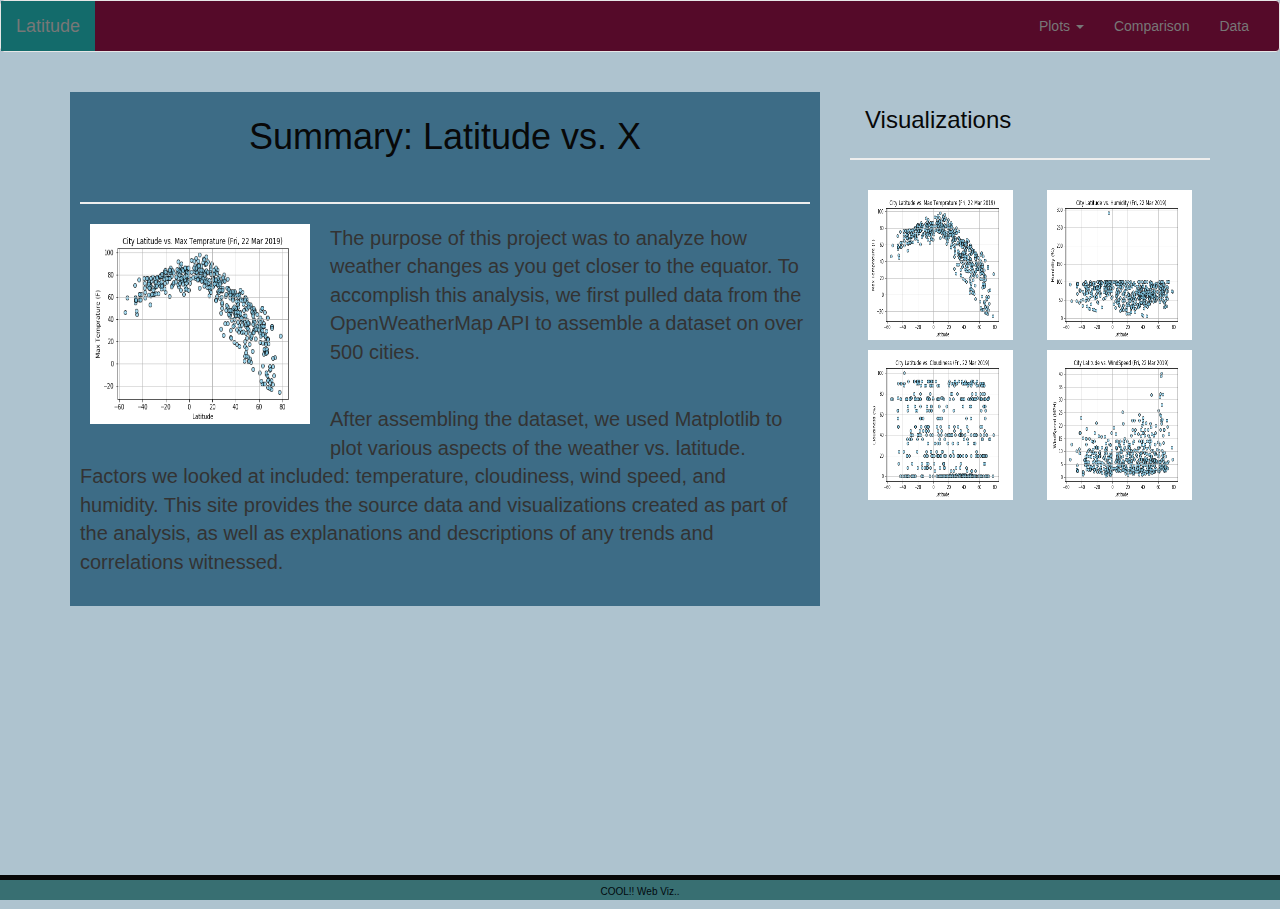
<file: index.html>
<!DOCTYPE html>


<html lang="en">
    <head>
        <meta charset="UTF-8">
        <meta name="viewport" content="width=device-width, initial-scale=1.0">
        <title>Weather Patterns closers to Equator</title>
        <link rel="stylesheet" href="https://maxcdn.bootstrapcdn.com/bootstrap/3.3.7/css/bootstrap.min.css">
        <link rel="stylesheet" href="styles.css">
    </head>    
    <body>
         <nav class="navbar navbar-default">
            <div class="container-fluid">
                <div class="navbar-header">
                    <button type="button" class="navbar-toggle collapsed" data-toggle="collapse" data-target="#bs-example-navbar-collapse-1" aria-expanded="false">
                        <span class="sr-only">Toggle navigation</span>
                        <span class="icon-bar"></span>
                        <span class="icon-bar"></span>
                        <span class="icon-bar"></span>
                    </button>
                    <a class="navbar-brand" href="index.html">Latitude</a>
                </div>
                <div class="collapse navbar-collapse" id="bs-example-navbar-collapse-1">
                    <ul class="nav navbar-nav navbar-right">
                        <li class="dropdown">
                        <a href="#" class="dropdown-toggle" data-toggle="dropdown" role="button" aria-haspopup="true" aria-expanded="false">Plots <span class="caret"></span></a>
                        <ul class="dropdown-menu">
                            <li><a href="max_temp.html">Max Temperature</a></li>
                            <li><a href="humidity.html">Humidity</a></li>
                            <li><a href="cloudiness.html">Cloudiness</a></li>
                            <li><a href="wind_speed.html">Wind Speed</a></li>
                        </ul>
                        <li><a href="data_comparison.html">Comparison</a></li>
                        <li><a href="weather_data.html">Data</a></li>
                    </ul>
                </div>
            </div>
        </nav>
                
        <div class="container">
            <div class="row">
                <div class="col-md-8">
                    <section class="summary">
                        <h1 id="sum-h1">Summary: Latitude vs. X</h1>
                        <hr class="hr-page"/>
                        <img id="sum-pic" src="City Latitude vs. Max Temprature.png" alt="City Latitude vs. Max Temprature"/>
                        <p>The purpose of this project was to analyze how weather changes as you get closer to the equator. To accomplish this analysis, we first pulled data from the OpenWeatherMap API to assemble a dataset on over 500 cities.</p>
                        <br/>
                        <p>After assembling the dataset, we used Matplotlib to plot various aspects of the weather vs. latitude. Factors we looked at included: temperature, cloudiness, wind speed, and humidity. This site provides the source data and visualizations created as part of the analysis, as well as explanations and descriptions of any trends and correlations witnessed.</p>
                    </section>
                </div>
                <div class="col-md-4">
                    <section class="add-summary">
                        <h2 id="vis-h2">Visualizations</h2>
                        <hr class="hr-page"/>
                        <div class="div_vis_img">
                             <a href="max_temp.html"><img class="vis_img" src="City Latitude vs. Max Temprature.png" alt="City Latitude vs. Max Temprature"/></a>
                             <a href="humidity.html"><img class="vis_img" src="City Latitude vs. Humidity.png" alt="City Latitude vs. Humidity"/></a>
                             <a href="cloudiness.html"><img class="vis_img" src="City Latitude vs. Cloudiness.png" alt="City Latitude vs. Cloudiness"></a>
                             <a href="wind_speed.html"><img class="vis_img" src="City Latitude vs. WindSpeed.png" alt="City Latitude vs. WindSpeed"></a>
                        </div>   
                    </section>
                </div>
            </div>
        </div>       
        <div class="footer navbar-fixed-bottom">
                <div class="footer-top"></div>
                <div class="container"> 
                <p class="footer-text">COOL!! Web Viz..</p>
                </div>
        </div>
       <script src="https://ajax.googleapis.com/ajax/libs/jquery/3.3.1/jquery.min.js"></script>
       <script src="https://maxcdn.bootstrapcdn.com/bootstrap/3.3.7/js/bootstrap.min.js"></script>
    </body>
</html>
</file>
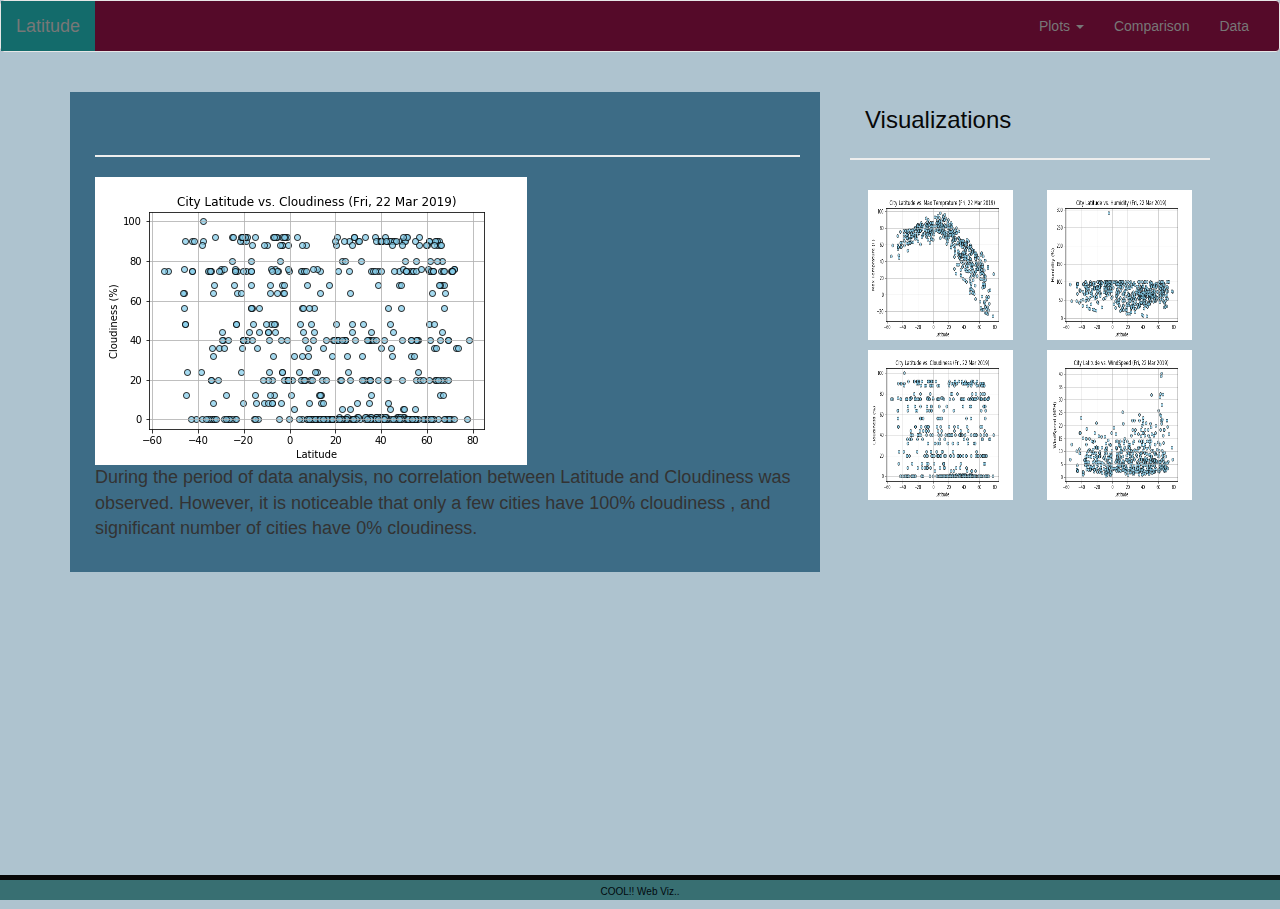
<file: cloudiness.html>
<!DOCTYPE html>

<html lang="en">

    <head>
        <meta charset="UTF-8">
        <meta name="viewport" content="width=device-width, initial-scale=1.0">
        <title>Bootstrap</title>
        <link rel="stylesheet" href="https://maxcdn.bootstrapcdn.com/bootstrap/3.3.7/css/bootstrap.min.css">
        
        <link rel="stylesheet" href="styles.css">
    </head>
    <body>
        <nav class="navbar navbar-default">
           <div class="container-fluid">
               
               <div class="navbar-header">
                   <button type="button" class="navbar-toggle collapsed" data-toggle="collapse" data-target="#bs-example-navbar-collapse-1" aria-expanded="false">
                       <span class="sr-only">Toggle navigation</span>
                       <span class="icon-bar"></span>
                       <span class="icon-bar"></span>
                       <span class="icon-bar"></span>
                   </button>
                   <a class="navbar-brand" href="index.html">Latitude</a>
               </div>
             
               <div class="collapse navbar-collapse" id="bs-example-navbar-collapse-1">
       
                    <ul class="nav navbar-nav navbar-right">
                      
                        <li class="dropdown">
                        <a href="#" class="dropdown-toggle" data-toggle="dropdown" role="button" aria-haspopup="true" aria-expanded="false">Plots <span class="caret"></span></a>
                        <ul class="dropdown-menu">
                            <li><a href="max_temp.html">Max Temperature</a></li>
                            <li><a href="humidity.html">Humidity</a></li>
                            <li><a href="cloudiness.html">Cloudiness</a></li>
                            <li><a href="wind_speed.html">Wind Speed</a></li>
                                    
                        </ul>
                       <li><a href="data_comparison.html">Comparison</a></li>
                       <li><a href="weather_data.html">Data</a></li>
                    </ul>
               </div><!-- /.navbar-collapse -->

           </div><!-- /.container-fluid -->
       </nav>
       <div class="container">
            <div class="row">
                <div class="col-md-8">
                    <section class="chart_page">
                    
                        <h1 class="page-h1">Cloudiness</h1>
                        <hr class="hr-page"/>
                        <img class="img-responsive" src="City Latitude vs. Cloudiness.png" alt="City Latitude vs. Cloudiness"/>
                        <p>During the period of data analysis, no correlation between Latitude and Cloudiness was observed. However, it is noticeable that only a few cities have 100% cloudiness , and significant number of cities have 0% cloudiness.</p>
                   
                    </section>
                </div>

                <div class="col-md-4">
                    <section class="add-summary">
                        <h2 id="vis-h2">Visualizations</h2>
                        <hr class="hr-page"/>
                        <div class="div_vis_img">
                            <a href="max_temp.html"><img class="vis_img" src="City Latitude vs. Max Temprature.png" alt="City Latitude vs. Max Temprature"/></a>
                            <a href="humidity.html"><img class="vis_img" src="City Latitude vs. Humidity.png" alt="City Latitude vs. Humidity"/></a>
                            <a href="cloudiness.html"><img class="vis_img" src="City Latitude vs. Cloudiness.png" alt="City Latitude vs. Cloudiness"></a>
                            <a href="wind_speed.html"><img class="vis_img" src="City Latitude vs. WindSpeed.png" alt="City Latitude vs. WindSpeed"></a>
                            </div>
                    </section>

                </div>
            </div>
        </div>      

        <div class="footer navbar-fixed-bottom">
        
            <div class="footer-top"></div>

            <div class="container">
                
                <p class="footer-text">COOL!! Web Viz..</p>
            </div>
        </div>

        <script src="https://ajax.googleapis.com/ajax/libs/jquery/3.3.1/jquery.min.js"></script>
        <script src="https://maxcdn.bootstrapcdn.com/bootstrap/3.3.7/js/bootstrap.min.js"></script>
    </body>
</html>
</file>
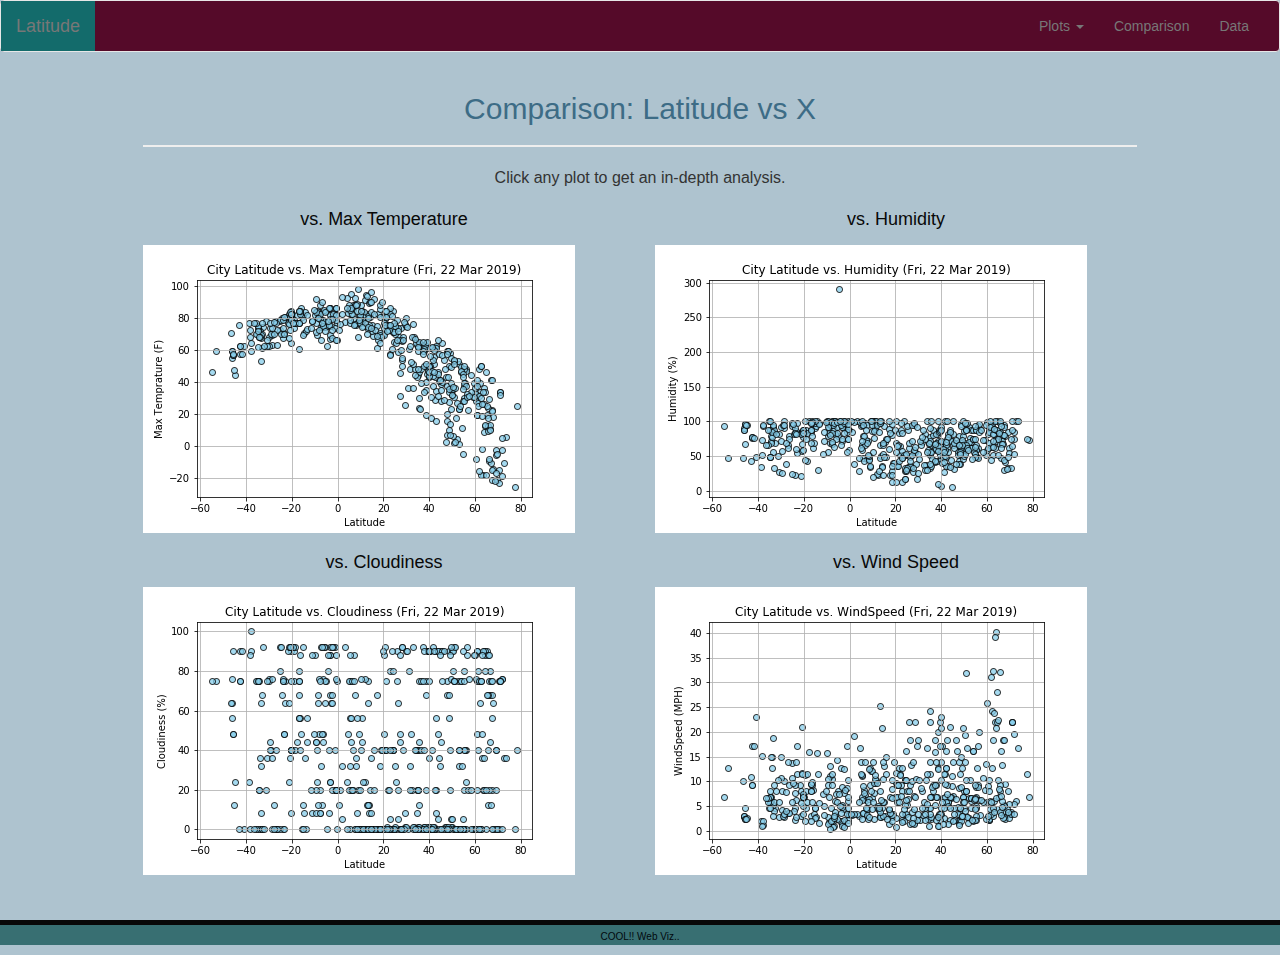
<file: data_comparison.html>
<!DOCTYPE html>

<html lang="en">
    <head>
         <meta charset="UTF-8">
         <meta name="viewport" content="width=device-width, initial-scale=1.0">
         <title>Weather Patterns closers to Equator</title>
         <link rel="stylesheet" href="https://maxcdn.bootstrapcdn.com/bootstrap/3.3.7/css/bootstrap.min.css">
        
         <link rel="stylesheet" href="styles.css">
    </head>
    <body>
         <nav class="navbar navbar-default">
            <div class="container-fluid">
                <div class="navbar-header">
                    <button type="button" class="navbar-toggle collapsed" data-toggle="collapse" data-target="#bs-example-navbar-collapse-1" aria-expanded="false">
                        <span class="sr-only">Toggle navigation</span>
                        <span class="icon-bar"></span>
                        <span class="icon-bar"></span>
                        <span class="icon-bar"></span>
                    </button>
                    <a class="navbar-brand" href="index.html">Latitude</a>
                </div>
                <div class="collapse navbar-collapse" id="bs-example-navbar-collapse-1">
        
                    <ul class="nav navbar-nav navbar-right">
                        <li class="dropdown">
                        <a href="#" class="dropdown-toggle" data-toggle="dropdown" role="button" aria-haspopup="true" aria-expanded="false">Plots <span class="caret"></span></a>
                        <ul class="dropdown-menu">
                                <li><a href="max_temp.html">Max Temperature</a></li>
                                <li><a href="humidity.html">Humidity</a></li>
                                <li><a href="cloudiness.html">Cloudiness</a></li>
                                <li><a href="wind_speed.html">Wind Speed</a></li>     
                        </ul>
                            
                        <li><a href="data_comparison.html">Comparison</a></li>
                        <li><a href="weather_data.html">Data</a></li>
                    </ul>
                </div>
            </div>
        </nav>
        
        <div class="comp container">
                <div class="row">
                    
                        <div class="col-md-12">
                            <h2 class="comp-h2">Comparison: Latitude vs X</h2>
                            <hr class="hr-page"/>
                            <p id="comp-p">Click any plot to get an in-depth analysis.</p>
                        </div>
                        <div class="col-md-6 col-sm-12 col-xs-12">
                            <h4 class="comp-h4">vs. Max Temperature</h4>
                            <a  href="max_temp.html"><img class="img-responsive comp_img" src="City Latitude vs. Max Temprature.png" alt="City Latitude vs. Max Temprature"/></a>
                        </div>
                        <div class="col-md-6 col-sm-12 col-xs-12">
                            <h4 class="comp-h4">vs. Humidity</h4>
                            <a  href="humidity.html"><img class="img-responsive comp_img" src="City Latitude vs. Humidity.png" alt="City Latitude vs. Humidity"/></a>
                        </div>

                        <div class="col-md-6 col-sm-12 col-xs-12">
                            <h4 class="comp-h4">vs. Cloudiness</h4>
                            <a href="cloudiness.html"><img class="img-responsive comp_img" src="City Latitude vs. Cloudiness.png" alt="City Latitude vs. Cloudiness"></a>
                        </div>

                        <div class="col-md-6 col-sm-12 col-xs-12">
                            <h4 class="comp-h4">vs. Wind Speed</h4>
                            <a href="wind_speed.html"><img class="img-responsive comp_img" src="City Latitude vs. WindSpeed.png" alt="City Latitude vs. WindSpeed"></a>
                        </div>
                </div>
                                     
            </div>
            
        <div class="footer navbar-fixed-bottom">
            <div class="footer-top"></div>
            <div class="container">
            <p class="footer-text">COOL!! Web Viz..</p>
            </div>
        </div>

        <script src="https://ajax.googleapis.com/ajax/libs/jquery/3.3.1/jquery.min.js"></script>
        <script src="https://maxcdn.bootstrapcdn.com/bootstrap/3.3.7/js/bootstrap.min.js"></script>
    </body>
</html>
</file>
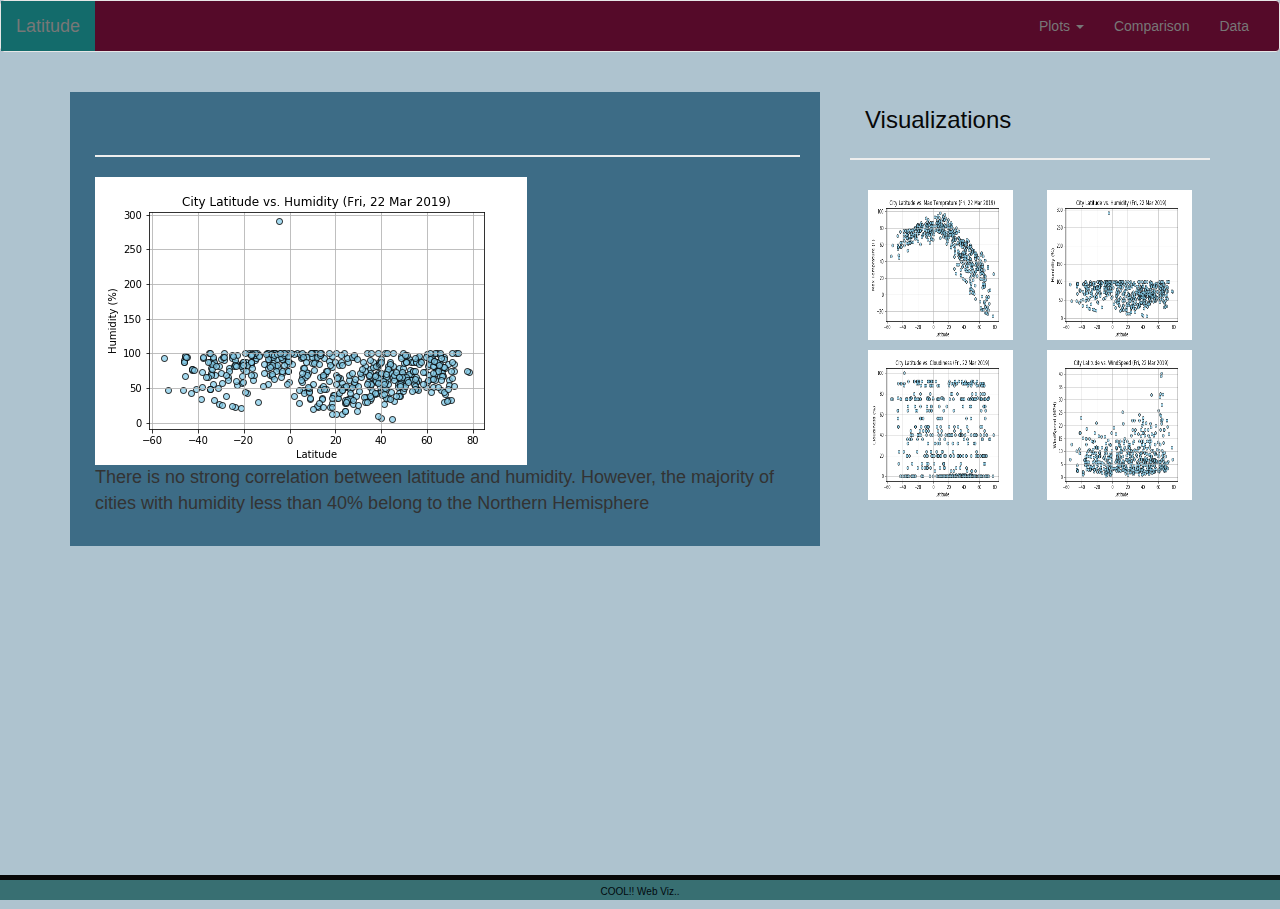
<file: humidity.html>
<!DOCTYPE html>

<html lang="en">
    <head>
        <meta charset="UTF-8">
        <meta name="viewport" content="width=device-width, initial-scale=1.0">
        <title>Weather Patterns closers to Equator</title>
        <link rel="stylesheet" href="https://maxcdn.bootstrapcdn.com/bootstrap/3.3.7/css/bootstrap.min.css">
        
        <link rel="stylesheet" href="styles.css">
    </head>
    <body>
        <nav class="navbar navbar-default">
           <div class="container-fluid">
               <div class="navbar-header">
                   <button type="button" class="navbar-toggle collapsed" data-toggle="collapse" data-target="#bs-example-navbar-collapse-1" aria-expanded="false">
                       <span class="sr-only">Toggle navigation</span>
                       <span class="icon-bar"></span>
                       <span class="icon-bar"></span>
                       <span class="icon-bar"></span>
                   </button>
                   <a class="navbar-brand" href="index.html">Latitude</a>
               </div>
               <div class="collapse navbar-collapse" id="bs-example-navbar-collapse-1">
       
                    <ul class="nav navbar-nav navbar-right">
                      
                        <li class="dropdown">
                        <a href="#" class="dropdown-toggle" data-toggle="dropdown" role="button" aria-haspopup="true" aria-expanded="false">Plots <span class="caret"></span></a>
                        <ul class="dropdown-menu">
                            <li><a href="max_temp.html">Max Temperature</a></li>
                            <li><a href="humidity.html">Humidity</a></li>
                            <li><a href="cloudiness.html">Cloudiness</a></li>
                            <li><a href="wind_speed.html">Wind Speed</a></li>
                                    
                        </ul>
                       <li><a href="data_comparison.html">Comparison</a></li>
                       <li><a href="weather_data.html">Data</a></li>
                    </ul>
               </div>
           </div>
       </nav>
       <div class="container">
        <div class="row">
            <div class="col-md-8">
                <section class="chart_page">
                    
                    <h1 class="page-h1">Humidity</h1>
                    <hr class="hr-page"/>
                    <img class="img-responsive" src="City Latitude vs. Humidity.png" alt="City Latitude vs. Humidity"/>
                    <p>There is no strong correlation between latitude and humidity. However, the majority of cities with humidity less than 40% belong to the Northern Hemisphere</p>
                </section>
            </div>
            <div class="col-md-4">
                <section class="add-summary">
                    <h2 id="vis-h2">Visualizations</h2>
                    <hr class="hr-page"/>
                    <div class="div_vis_img">
                        <a href="max_temp.html"><img class="vis_img" src="City Latitude vs. Max Temprature.png" alt="City Latitude vs. Max Temprature"/></a>
                        <a href="humidity.html"><img class="vis_img" src="City Latitude vs. Humidity.png" alt="City Latitude vs. Humidity"/></a>
                        <a href="cloudiness.html"><img class="vis_img" src="City Latitude vs. Cloudiness.png" alt="City Latitude vs. Cloudiness"></a>
                        <a href="wind_speed.html"><img class="vis_img" src="City Latitude vs. WindSpeed.png" alt="City Latitude vs. WindSpeed"></a>
                    </div>
                    
                </section>

            </div>
        </div>
      </div>      

      <div class="footer navbar-fixed-bottom">
            <div class="footer-top"></div>
            <div class="container">
                <p class="footer-text">COOL!! Web Viz..</p>
            </div>
      </div>
        <script src="https://ajax.googleapis.com/ajax/libs/jquery/3.3.1/jquery.min.js"></script>
        <script src="https://maxcdn.bootstrapcdn.com/bootstrap/3.3.7/js/bootstrap.min.js"></script>
    </body>
</html>
</file>
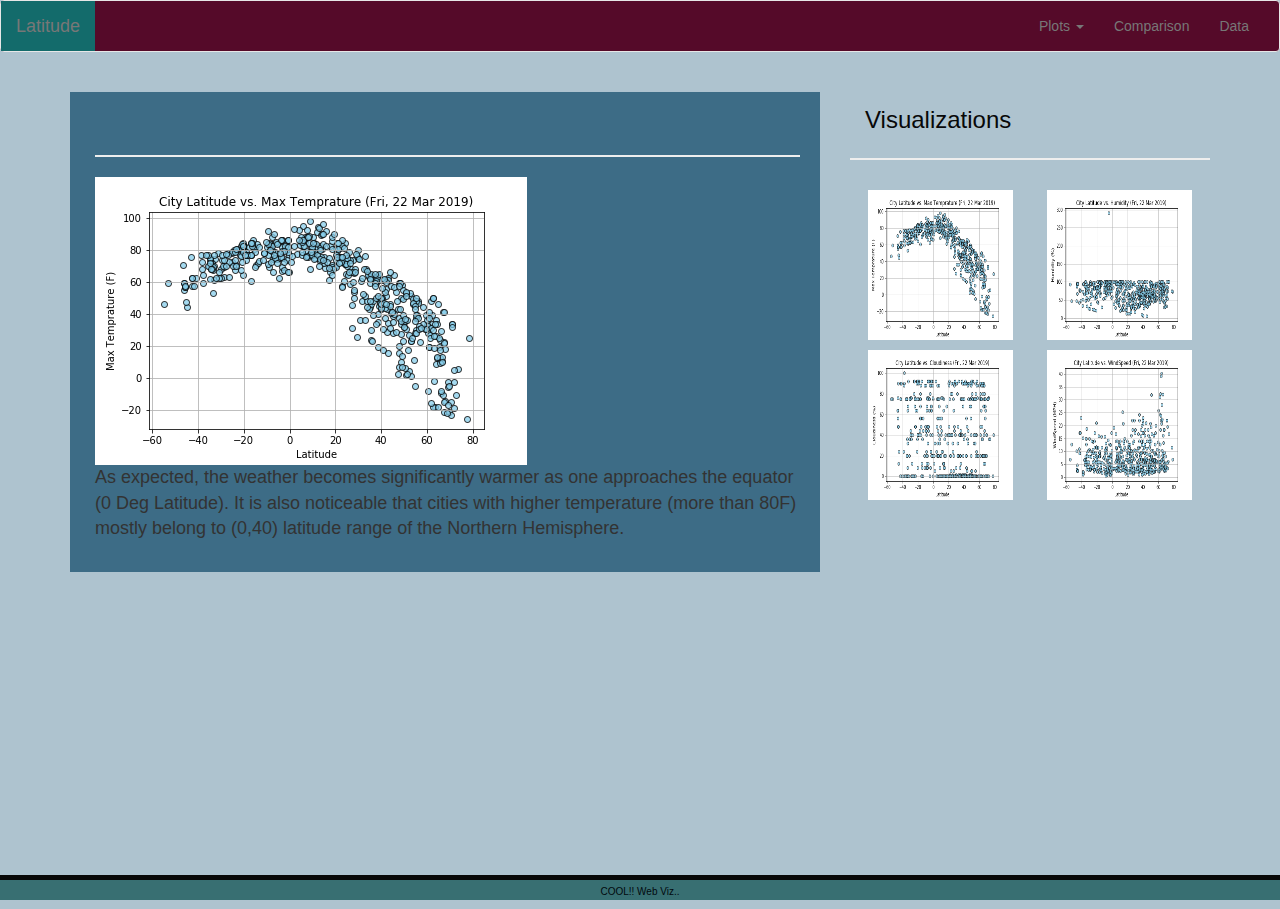
<file: max_temp.html>
<!DOCTYPE html>

<html lang="en">
    <head>
        <meta charset="UTF-8">
        <meta name="viewport" content="width=device-width, initial-scale=1.0">
        <title>Weather Patterns closers to Equator</title>
        <link rel="stylesheet" href="https://maxcdn.bootstrapcdn.com/bootstrap/3.3.7/css/bootstrap.min.css">
        <link rel="stylesheet" href="styles.css">
    </head>
    <body>
        <nav class="navbar navbar-default">
           <div class="container-fluid">
               <div class="navbar-header">
                   <button type="button" class="navbar-toggle collapsed" data-toggle="collapse" data-target="#bs-example-navbar-collapse-1" aria-expanded="false">
                       <span class="sr-only">Toggle navigation</span>
                       <span class="icon-bar"></span>
                       <span class="icon-bar"></span>
                       <span class="icon-bar"></span>
                   </button>
                   <a class="navbar-brand" href="index.html">Latitude</a>
               </div>
               <div class="collapse navbar-collapse" id="bs-example-navbar-collapse-1">
                    <ul class="nav navbar-nav navbar-right">
                        <li class="dropdown">
                        <a href="#" class="dropdown-toggle" data-toggle="dropdown" role="button" aria-haspopup="true" aria-expanded="false">Plots <span class="caret"></span></a>
                        <ul class="dropdown-menu">
                            <li><a href="max_temp.html">Max Temperature</a></li>
                            <li><a href="humidity.html">Humidity</a></li>
                            <li><a href="cloudiness.html">Cloudiness</a></li>
                            <li><a href="wind_speed.html">Wind Speed</a></li>    
                        </ul>
                       <li><a href="data_comparison.html">Comparison</a></li>
                       <li><a href="weather_data.html">Data</a></li>
                    </ul>
               </div>
           </div>
       </nav>
       <div class="container">
            <div class="row">
                <div class="col-md-8">
                    <section class="chart_page">
                    
                        <h1 class="page-h1">Max Temperature</h1>
                        <hr class="hr-page"/>
                        <img class="img-responsive img-h" src="City Latitude vs. Max Temprature.png" alt="City Latitude vs. Max Temprature"/>
                        <p>As expected, the weather becomes significantly warmer as one approaches the equator (0 Deg Latitude). It is also noticeable that cities with higher temperature (more than 80F) mostly belong to (0,40) latitude range of the Northern Hemisphere.</p>
                   
                    </section>
                </div>
                <div class="col-md-4">
                    <section class="add-summary">
                        <h2 id="vis-h2">Visualizations</h2>
                        <hr class="hr-page"/>
                        <div class="div_vis_img">
                            <a href="max_temp.html"><img class="vis_img" src="City Latitude vs. Max Temprature.png" alt="City Latitude vs. Max Temprature"/></a>
                            <a href="humidity.html"><img class="vis_img" src="City Latitude vs. Humidity.png" alt="City Latitude vs. Humidity"/></a>
                            <a href="cloudiness.html"><img class="vis_img" src="City Latitude vs. Cloudiness.png" alt="City Latitude vs. Cloudiness"></a>
                            <a href="wind_speed.html"><img class="vis_img" src="City Latitude vs. WindSpeed.png" alt="City Latitude vs. WindSpeed"></a>
                         </div>
                    </section>
                </div>
            </div>
        </div>      

        <div class="footer navbar-fixed-bottom">
                <div class="footer-top"></div>
                <div class="container">
                <p class="footer-text">COOL!! Web Viz..</p>
                </div>
        </div>
        <script src="https://ajax.googleapis.com/ajax/libs/jquery/3.3.1/jquery.min.js"></script>
        <script src="https://maxcdn.bootstrapcdn.com/bootstrap/3.3.7/js/bootstrap.min.js"></script>
    </body>
</html>
</file>
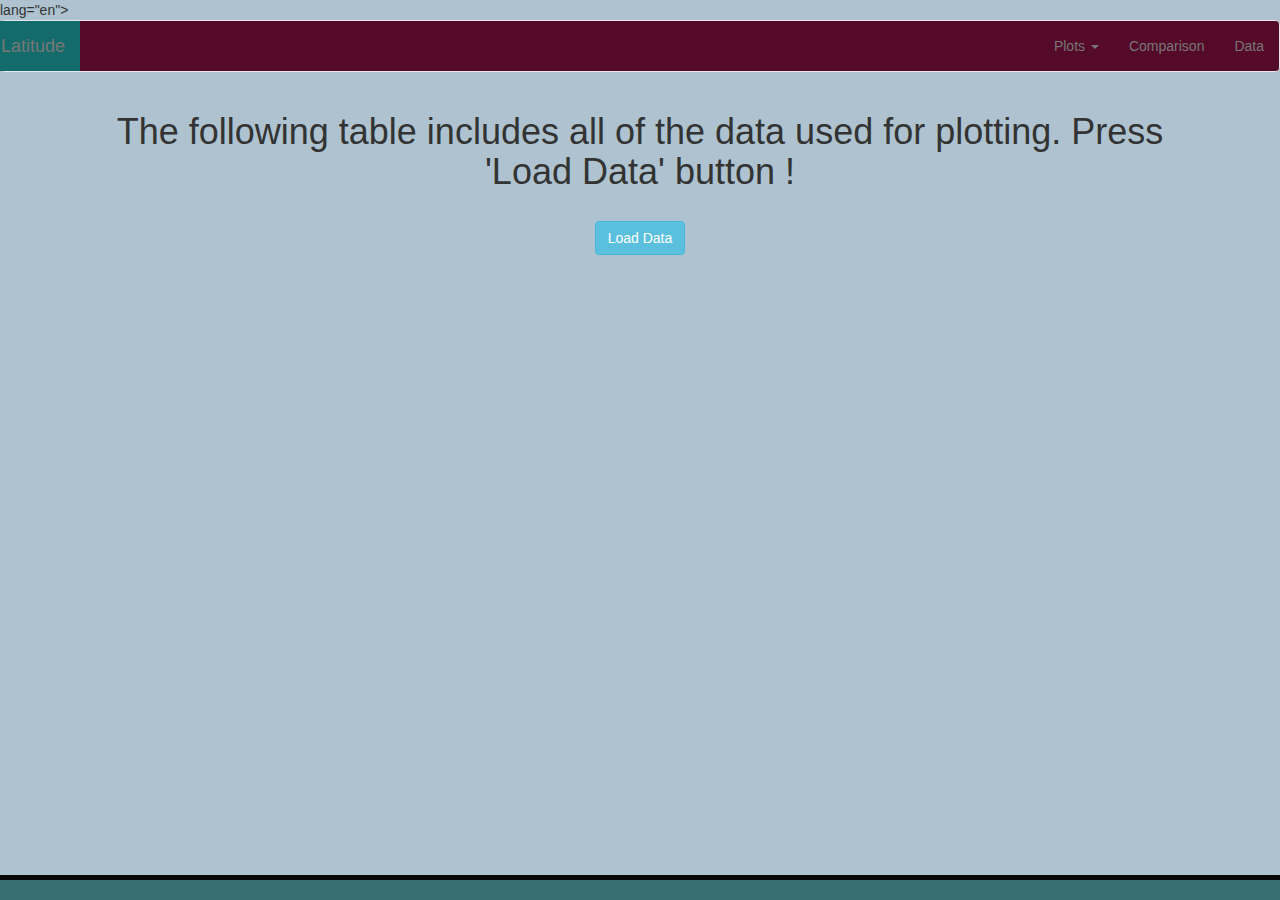
<file: weather_data.html>
<!DOCTYPE html>

<html> lang="en">
    <head>
         <meta charset="UTF-8">
         <meta name="viewport" content="width=device-width, initial-scale=1.0">
         <title>Weather Patterns closers to Equator</title>
         <link rel="stylesheet" href="https://maxcdn.bootstrapcdn.com/bootstrap/3.3.7/css/bootstrap.min.css">
        
         <link rel="stylesheet" href="styles.css">
    </head>
 <body>
    <nav class="navbar navbar-default">
                <div class="container-fluid">
                   <div class="row">
                    <div class="navbar-header">
                        <button type="button" class="navbar-toggle collapsed" data-toggle="collapse" data-target="#bs-example-navbar-collapse-1" aria-expanded="false">
                            <span class="sr-only">Toggle navigation</span>
                            <span class="icon-bar"></span>
                            <span class="icon-bar"></span>
                            <span class="icon-bar"></span>
                        </button>
                        <div class="col-8">
                             <a class="navbar-brand" href="index.html">Latitude</a>
                        </div>
                    </div>
   
                    <div class="collapse navbar-collapse" id="bs-example-navbar-collapse-1">
                
                        <ul class="nav navbar-nav navbar-right">
                              
                            <li class="dropdown">
                            <a href="#" class="dropdown-toggle" data-toggle="dropdown" role="button" aria-haspopup="true" aria-expanded="false">Plots <span class="caret"></span></a>
                            <ul class="dropdown-menu">
                                <li><a href="max_temp.html">Max Temperature</a></li>
                                <li><a href="humidity.html">Humidity</a></li>
                                <li><a href="cloudiness.html">Cloudiness</a></li>
                                <li><a href="wind_speed.html">Wind Speed</a></li>        
                            </ul>
                                    
                            <li><a href="data_comparison.html">Comparison</a></li>
                            <li><a href="weather_data.html">Data</a></li>
                        </ul>
                    </div>
                    
                    </div>
                 </div>
    </nav>
  <div class="container">
   <div class="table-responsive">
    <h1 align="center">The following table includes all of the data used for plotting.  Press 'Load Data' button !</h1>
    <br />
    <div align="center">
     <button type="button" name="load_data" id="load_data" class="btn btn-info">Load Data</button>
    </div>
    <br />
    <div id="weather_table">
    </div>
   </div>
  </div>

  <div class="footer navbar-fixed-bottom">
        <div class="footer-top"></div>
        <div class="container">    
            <p class="footer-text"></p>
        </div>
  </div>

 </body>
</html>

<script src="https://ajax.googleapis.com/ajax/libs/jquery/3.3.1/jquery.min.js"></script>
<script src="https://maxcdn.bootstrapcdn.com/bootstrap/3.3.7/js/bootstrap.min.js"></script>

<script>
$(document).ready(function(){
 $('#load_data').click(function(){
  $.ajax({
   url:"cities_weather_data.csv",
   dataType:"text",
   success:function(data)
   {
    var cities_weather_data = data.split(/\r?\n|\r/);
    var table_data = '<table class="table table-bordered table-striped">';
    for(var count = 0; count<cities_weather_data.length; count++)
    {
     var cell_data = cities_weather_data[count].split(",");
     table_data += '<tr>';
     for(var cell_count=0; cell_count<cell_data.length; cell_count++)
     {
      if(count === 0)
      {
       table_data += '<th>'+cell_data[cell_count]+'</th>';
      }
      else
      {
       table_data += '<td>'+cell_data[cell_count]+'</td>';
      }
     }
     table_data += '</tr>';
    }
    table_data += '</table>';
    $('#weather_table').html(table_data);
   }
  });
 });
 
});
</script>
</file>
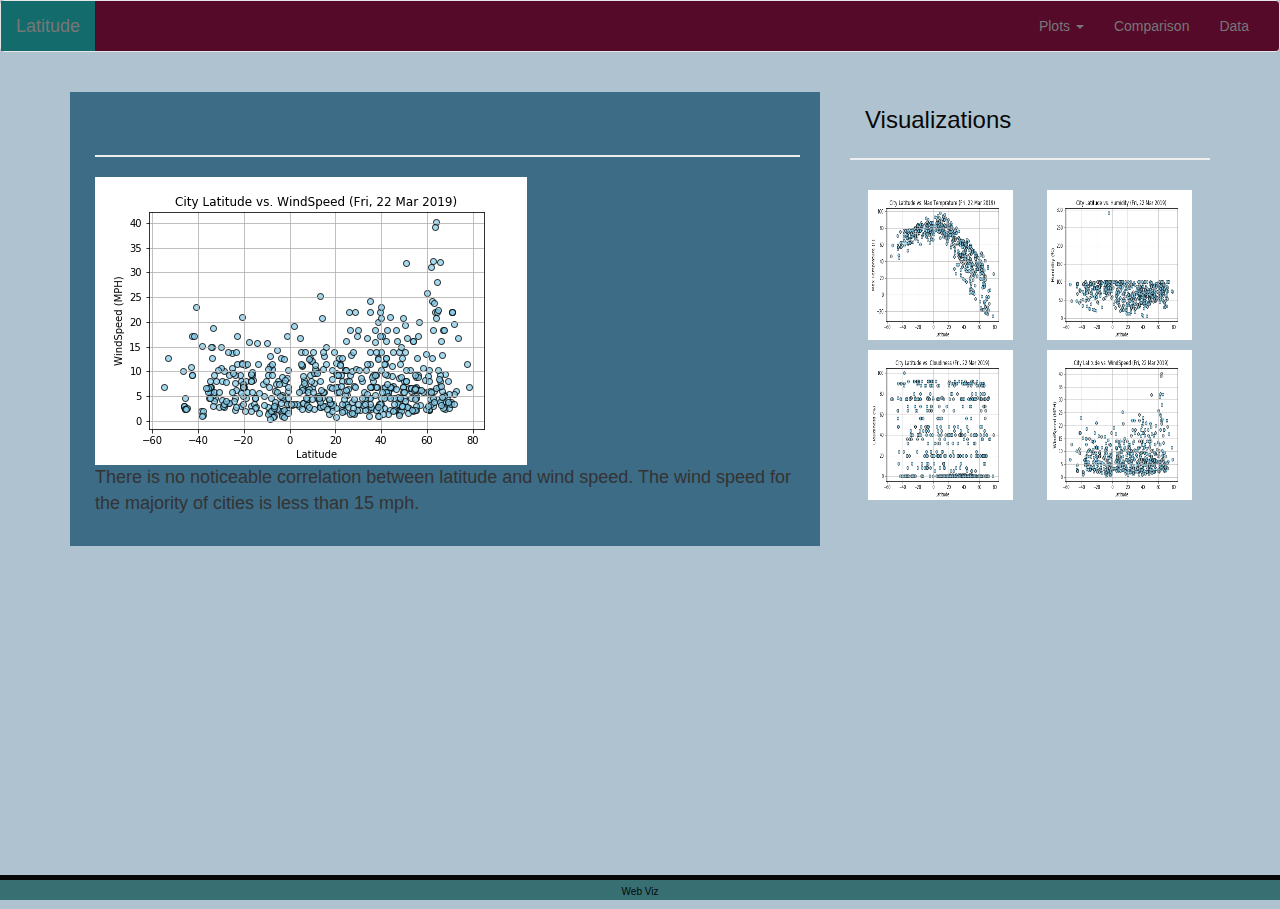
<file: wind_speed.html>
<!DOCTYPE html>

<html lang="en">
    <head>
        <meta charset="UTF-8">
        <meta name="viewport" content="width=device-width, initial-scale=1.0">
        <title>Bootstrap</title>
        <link rel="stylesheet" href="https://maxcdn.bootstrapcdn.com/bootstrap/3.3.7/css/bootstrap.min.css">
        
        <link rel="stylesheet" href="styles.css">
    </head>
    <body>
        <nav class="navbar navbar-default">
           <div class="container-fluid">
               <div class="navbar-header">
                   <button type="button" class="navbar-toggle collapsed" data-toggle="collapse" data-target="#bs-example-navbar-collapse-1" aria-expanded="false">
                       <span class="sr-only">Toggle navigation</span>
                       <span class="icon-bar"></span>
                       <span class="icon-bar"></span>
                       <span class="icon-bar"></span>
                   </button>
                   <a class="navbar-brand" href="index.html">Latitude</a>
               </div>
               <div class="collapse navbar-collapse" id="bs-example-navbar-collapse-1">
       
                    <ul class="nav navbar-nav navbar-right">
                      
                        <li class="dropdown">
                        <a href="#" class="dropdown-toggle" data-toggle="dropdown" role="button" aria-haspopup="true" aria-expanded="false">Plots <span class="caret"></span></a>
                        <ul class="dropdown-menu">
                            <li><a href="max_temp.html">Max Temperature</a></li>
                            <li><a href="humidity.html">Humidity</a></li>
                            <li><a href="cloudiness.html">Cloudiness</a></li>
                            <li><a href="wind_speed.html">Wind Speed</a></li>
                                    
                        </ul>
                       <li><a href="data_comparison.html">Comparison</a></li>
                       <li><a href="weather_data.html">Data</a></li>
                    </ul>
               </div>

           </div>
       </nav>
       <div class="container">
            <div class="row">
                <div class="col-md-8">
                    <section class="chart_page">
                    
                        <h1 class="page-h1">Wind Speed</h1>
                        <hr class="hr-page"/>
                        <img class="img-responsive" src="City Latitude vs. WindSpeed.png" alt="City Latitude vs. WindSpeed"/>
                        <p>There is no noticeable correlation between latitude and wind speed. 
                        The wind speed for the majority of cities is less than 15 mph. </p>
                    </section>
                </div>

                <div class="col-md-4">
                    <section class="add-summary">
                        <h2 id="vis-h2">Visualizations</h2>
                        <hr class="hr-page"/>
                        <div class="div_vis_img">
                            <a href="max_temp.html"><img class="vis_img" src="City Latitude vs. Max Temprature.png" alt="City Latitude vs. Max Temprature"/></a>
                            <a href="humidity.html"><img class="vis_img" src="City Latitude vs. Humidity.png" alt="City Latitude vs. Humidity"/></a>
                            <a href="cloudiness.html"><img class="vis_img" src="City Latitude vs. Cloudiness.png" alt="City Latitude vs. Cloudiness"></a>
                            <a href="wind_speed.html"><img class="vis_img" src="City Latitude vs. WindSpeed.png" alt="City Latitude vs. WindSpeed"></a>
                        </div>
                    
                    </section>

                </div>
            </div>
        </div>      
         <div class="footer navbar-fixed-bottom">
        
             <div class="footer-top"></div>

             <div class="container">
                <p class="footer-text">Web Viz</p>
             </div>
         </div>

        <script src="https://ajax.googleapis.com/ajax/libs/jquery/3.3.1/jquery.min.js"></script>
        <script src="https://maxcdn.bootstrapcdn.com/bootstrap/3.3.7/js/bootstrap.min.js"></script>
    </body>
</html>
</file>
<file: styles.css>
html {
    position: relative;
    min-height: 100%;
}

body {
    background-color: rgb(174, 195, 207);
}
.footer{
    bottom: 0;
    height: 25px;
    width: 100%;
    background-color: rgb(56, 111, 114);
    position: absolute;
    margin-top: 10px;
    }

.footer-text {
    font-size: 10px;
    margin-top: 5px;
    color: rgb(1, 9, 14);
    text-align: center;

}
.footer-top {
    height: 5px;
    padding-top: 2px;
    background-color: rgb(8, 8, 8);
    width: 100%;
}

.data-city {
    background-color: rgb(61, 108, 134);
    padding-left: 40px;
    padding-top: 30px;
    padding-right: 40px;
    margin-top: 30px;
    margin-left: 20px;
    margin-right: 20px;
}
.data-h1 {
    color: rgb(8, 8, 8);
    font-size: 25px;
    margin-top: 5px;
    margin-bottom: 25px;
    text-align: center;

}
.data-p {
    font-size: 16px;
    margin-top: 10px;
    margin-bottom: 50px;
}
.navbar-default {
    background-color: rgb(85, 10, 41);
} 
.navbar-brand {
    color: rgb(100, 29, 56);
    background-color: rgb(19, 107, 107);    
}   

@media only screen and (max-width: 768px) {
    .navbar-header {
        background-color: rgb(100, 29, 56);
    }
}

.add-summary {
    background-color: rgb(174, 195, 207);
    width: 100%;
    margin-top: 10px;
    margin-bottom: 50px;
}
#sum-pic {
    float: left;
    width: 220px;
    height: 200px;
    
    margin-bottom: 10px;
    margin-right: 20px;
    margin-left: 10px;
}
.summary {
    font-size: 20px;
    padding-left: 10px;
    padding-right: 10px;
    padding-bottom: 20px;
    background-color: rgb(61, 108, 134);
}
#sum-h1 {
    color: rgb(8, 8, 8);
    font-size: 36px;
    padding-top: 25px;
    text-align: center;
    padding-bottom: 25px;
}

@media only screen and (max-width: 768px) {
    #sum-h1 {
        font-size: 20px;
        padding-top: 10px;
        padding-bottom: 10px;
    }
}
.div_vis_img {
    width: 100%;
    text-align: center;
    padding-bottom: 20px;
    margin-top: 30px;
    margin-bottom: 30px;
}

.vis_img {
    width: 150px;
    height: 150px;
    padding-right: 5px;
    margin-bottom: 10px;
    margin-right: 10px;
    margin-left: 15px;
}
.vis_img:active {
    border: 2px solid rgb(61, 108, 134);
}

#vis-h2 {
    color: rgb(8, 8, 8);
    font-size: 24px;
    padding-top: 15px;
    padding-bottom: 5px;  
    margin-left: 15px;
}

.chart_page {
    font-size: 18px;
    padding-left: 25px;
    padding-right: 20px;
    padding-bottom: 20px;
    background-color: rgb(61, 108, 134);
    margin-bottom: 60px;
}
.page-h1 {
    color: rgb(61, 108, 134);
    font-size: 30px;
    margin-top: 20px;
    margin-bottom: 10px;
    margin-left: 10px;
    padding-top: 10px;
}

@media only screen and (max-width: 768px) {
    .page-h1 {
        font-size: 20px;
        margin-top: 10px;
        margin-bottom: 5px;
    }
}

.hr-page {
    color: rgb(61, 108, 134);
    border-width: 2px;
}
.comp {
    margin-bottom: 60px;
    width: 80%;
}
.comp-h4 {
    color: rgb(8, 8, 8);
    text-align: center;
    margin-top: 10px;
    margin-bottom: 15px;
}
.comp-h2 {
    color: rgb(61, 108, 134);
    text-align: center;
}
#comp-p {
    font-size: 16px;
    text-align: center;
}
.comp_img {
    margin-top: 10px;
    margin-bottom: 10px;
}
.comp_page {
    font-size: 22px;
    padding-left: 20px;
    padding-right: 20px;
    padding-bottom: 20px;
    background-color: rgb(61, 108, 134);
    margin-bottom: 15px;
}

.tab {
    margin-bottom: 60px;
}
</file>
